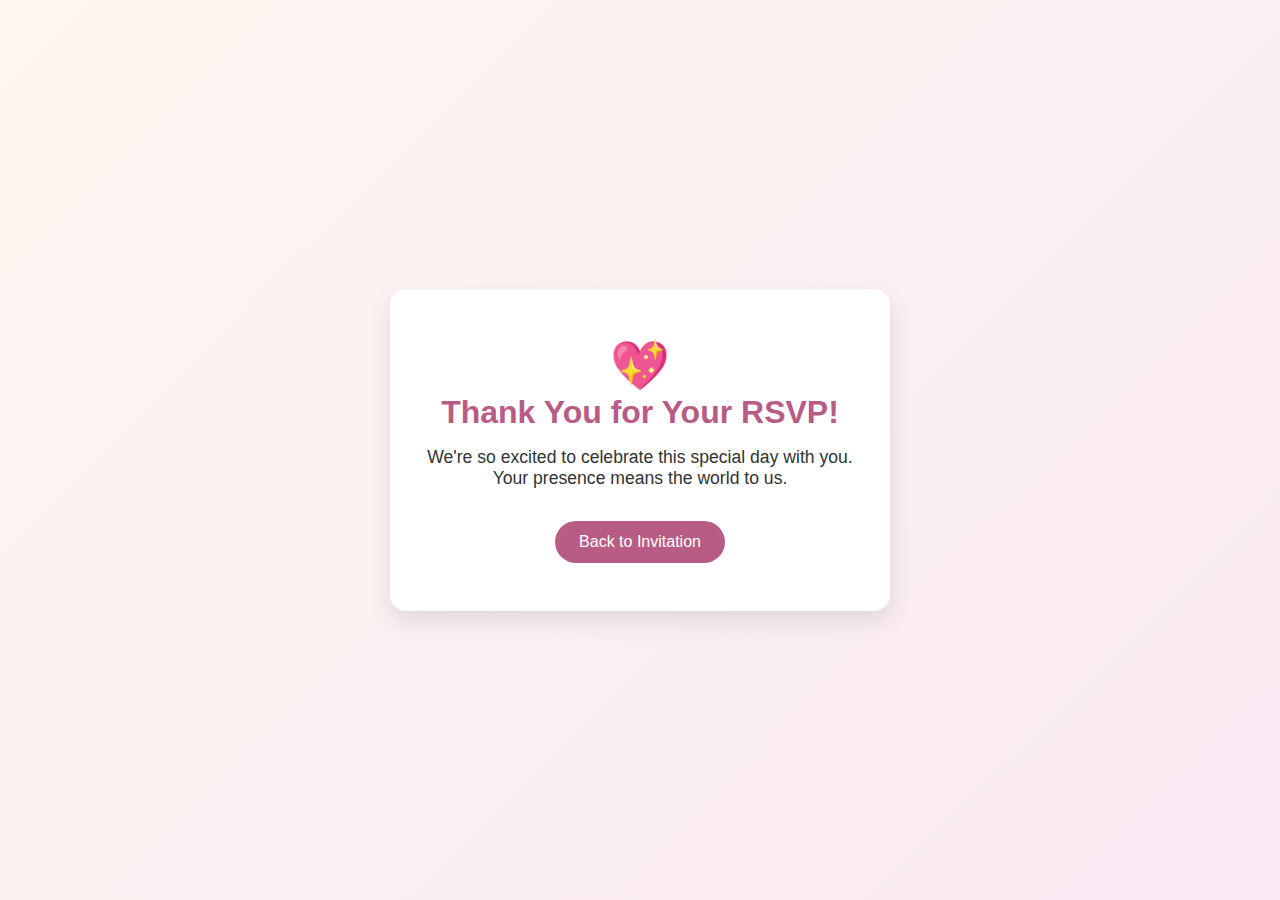
<file: thank-you.html>
<!DOCTYPE html>
<html lang="en">
<head>
  <meta charset="UTF-8" />
  <meta name="viewport" content="width=device-width, initial-scale=1.0"/>
  <title>Thank You!</title>
  <style>
    * {
      box-sizing: border-box;
      margin: 0;
      padding: 0;
    }

    body {
      font-family: 'Segoe UI', Tahoma, Geneva, Verdana, sans-serif;
      background: linear-gradient(135deg, #fef6f0, #f9e9f3);
      color: #333;
      min-height: 100vh;
      display: flex;
      align-items: center;
      justify-content: center;
      text-align: center;
      padding: 2rem;
    }

    .container {
      background: #fff;
      padding: 3rem 2rem;
      border-radius: 16px;
      box-shadow: 0 10px 25px rgba(0, 0, 0, 0.1);
      max-width: 500px;
      width: 100%;
      animation: fadeIn 1s ease-in-out;
    }

    h1 {
      font-size: 2rem;
      color: #b85c85;
      margin-bottom: 1rem;
    }

    p {
      font-size: 1.1rem;
      margin-bottom: 2rem;
    }

    .heart {
      font-size: 3rem;
      color: #e91e63;
      animation: pulse 1.5s infinite;
    }

    .btn {
      display: inline-block;
      padding: 0.75rem 1.5rem;
      background-color: #b85c85;
      color: white;
      border: none;
      border-radius: 25px;
      text-decoration: none;
      font-size: 1rem;
      transition: background 0.3s ease;
    }

    .btn:hover {
      background-color: #a14b74;
    }

    @keyframes pulse {
      0%, 100% {
        transform: scale(1);
      }
      50% {
        transform: scale(1.2);
      }
    }

    @keyframes fadeIn {
      from {
        opacity: 0;
        transform: translateY(30px);
      }
      to {
        opacity: 1;
        transform: translateY(0);
      }
    }

    @media (max-width: 480px) {
      h1 {
        font-size: 1.5rem;
      }

      p {
        font-size: 1rem;
      }
    }
  </style>
</head>
<body>
  <div class="container">
    <div class="heart">💖</div>
    <h1>Thank You for Your RSVP!</h1>
    <p>We're so excited to celebrate this special day with you.<br>Your presence means the world to us.</p>
    <a href="/" class="btn">Back to Invitation</a>
  </div>
</body>
</html>
</file>
